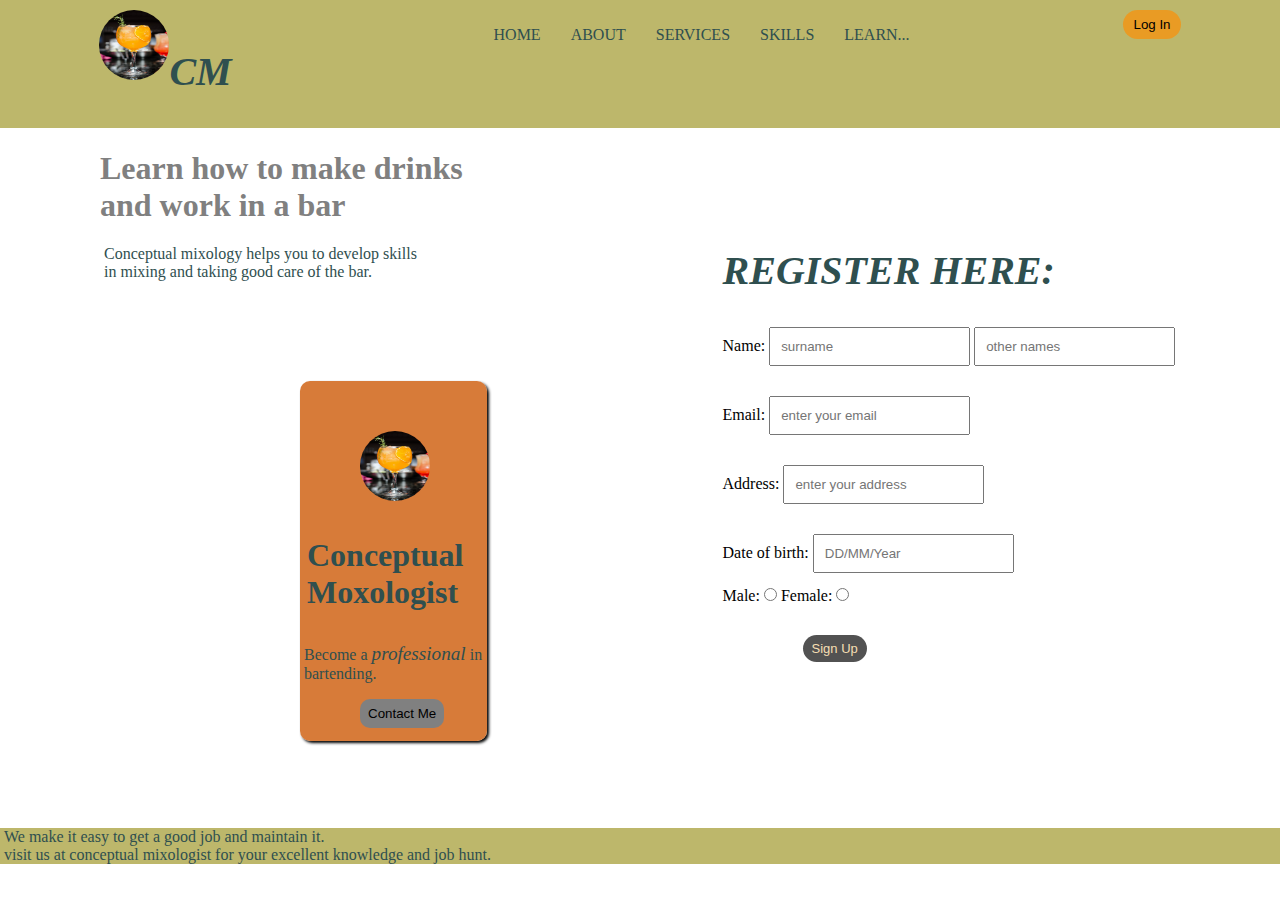
<file: index.html>
<!DOCTYPE html>
<html lang="en">
<head>
    <meta charset="UTF-8">
    <meta http-equiv="X-UA-Compatible" content="IE=edge">
    <meta name="viewport" content="width=device-width, initial-scale=1.0">
    <title>Project 1</title>
    <link rel="stylesheet" href="project.css">
</head>
<body>
    <nav>
        <div class="image_container">
          <div class="image">
          <img src="./imagefolder/pexels-isabella-mendes-338713.jpg" />
          </div>
          <h2>CM</h2>
        </div>
        <div class="ul_container">
           <ul class="list">
              <a href="#">
                <li>HOME</li>
              </a>
              <a href="#">
                <li>ABOUT</li>
              </a>
              <a href="#">
                <li>SERVICES</li>
              </a>
              <a href="#">
                <li>SKILLS</li>
              </a>
              <a href="#">
                <li>LEARN...</li>
              </a>
          </ul>
        </div>
        <div class="button_container">
            <button class="log_in">Log In</button>
        </div>
    </nav>
    <section>
         <div>
            <div class="text_1">
             <h1>Learn how to make drinks<br> and work in a bar</h1>
             <p>Conceptual mixology helps you to develop skills<br> in mixing and taking good care of the bar. </p>
            </div>
            <div class="card">
            <div class="card_image">
                <img src="./imagefolder/pexels-isabella-mendes-338713.jpg" />
            </div>
            <div class="card_text">
                <h3>Conceptual Moxologist</h3>
                <p>Become a <span>professional</span> in  bartending.</p>
            </div>
            <button class="card_button">Contact Me</button>
        </div>
         </div>
         <div class="section_2">
             <form>
                <h2>REGISTER HERE:</h2>
                <label for="name">Name:</label>
                <input type="text" id="name" placeholder="surname">
                <input type="text" id="name" placeholder="other names">
                <br>
                <label for="email">Email:</label>
                <input type="email" id="email" placeholder="enter your email">
                <br>
                <label for="address">Address:</label>
                <input type="text" id="address" placeholder="enter your address">
                <br>
                <label for="date of birth">Date of birth:</label>
                <input type="text" id="date_of_birth" placeholder="DD/MM/Year">
                <br>
                <label for="male">Male:</label>
                <input type="radio" name="Sex" id="male"> 
                <label for="female">Female:</label>
                <input type="radio" name="Sex" id="female">
                <br>
                <button class="sign_up">Sign Up</button>                       
             </form>
         </div>
    </section>
    <footer>
        <div class="footer">
           <p>We make it easy to get a good job and maintain it.
            <br>
              visit us at conceptual mixologist for your excellent knowledge and job hunt.
           </p> 
        </div>
    </footer>
</body>
</html>
</file>
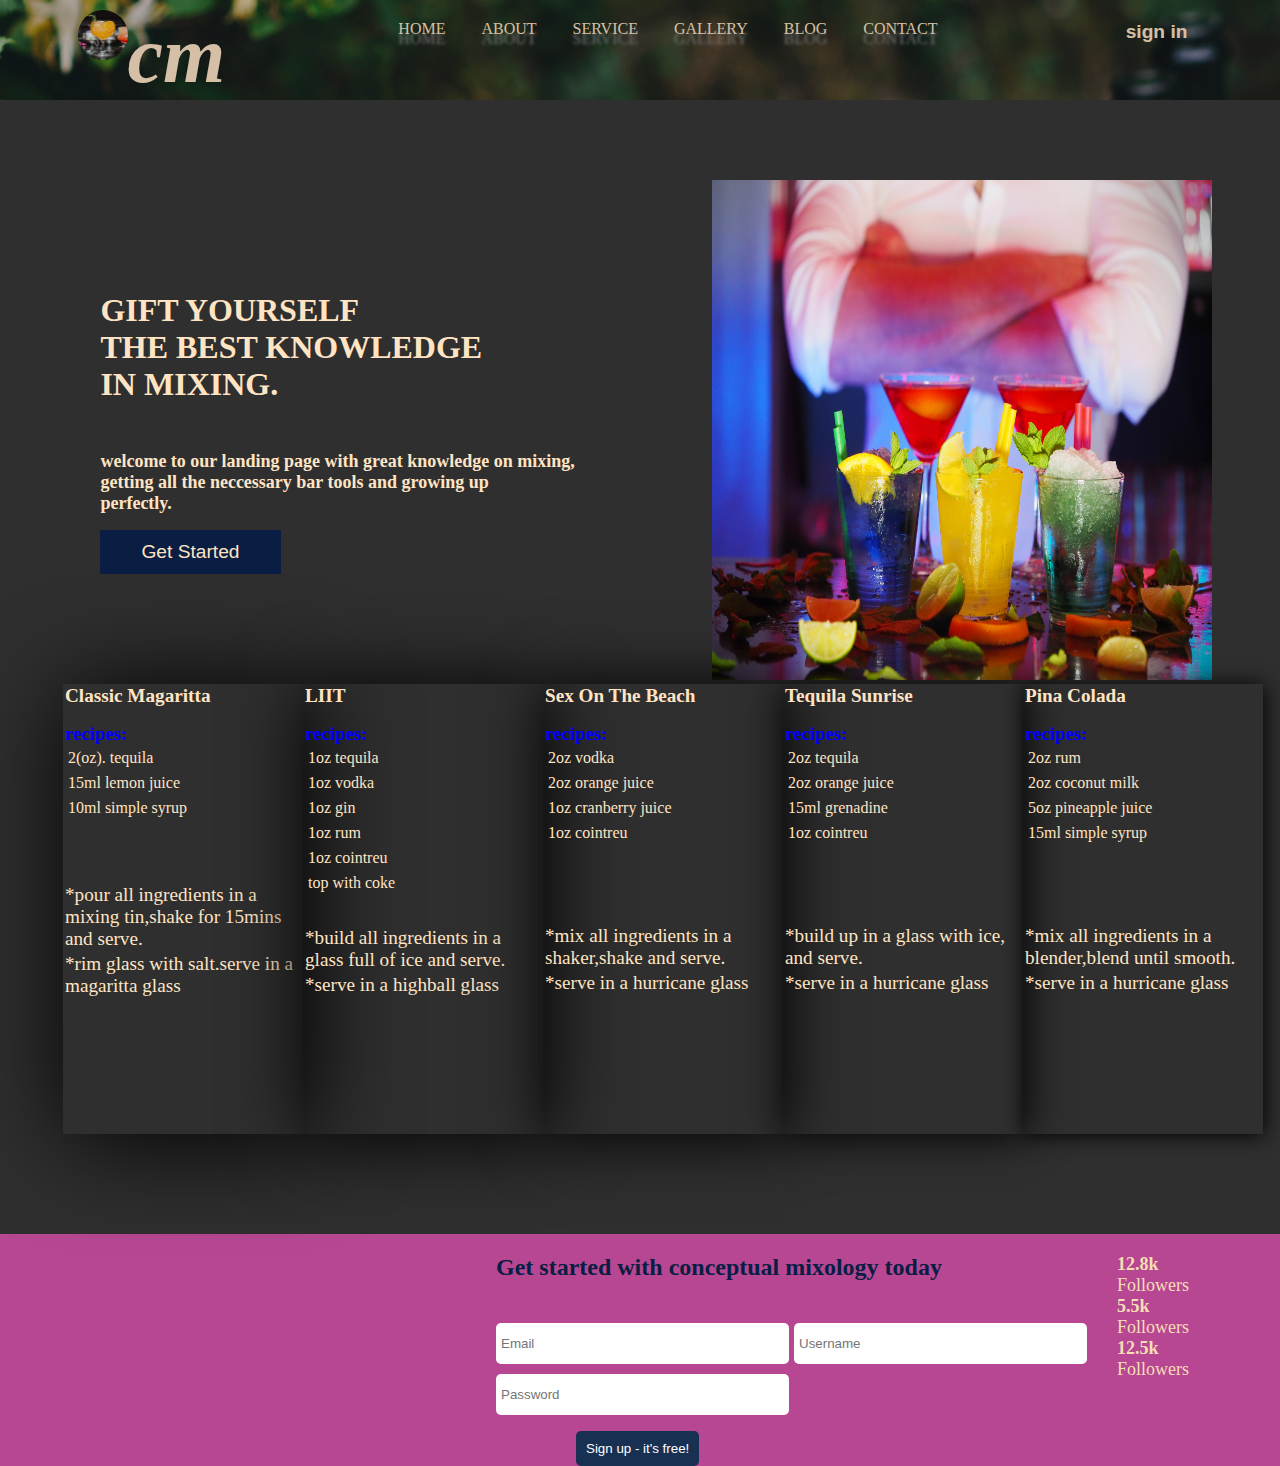
<file: 5cards.html>
<!DOCTYPE html>
<html lang="en">
<head>
    <meta charset="UTF-8">
    <meta http-equiv="X-UA-Compatible" content="IE=edge">
    <meta name="viewport" content="width=device-width, initial-scale=1.0">
    <title>5 cards Landing page</title>
    <link rel="stylesheet" href="5cards.css">
    <link rel="stylesheet" href="https://cdnjs.cloudflare.com/ajax/libs/font-awesome/6.2.1/css/all.min.css" integrity="sha512-MV7K8+y+gLIBoVD59lQIYicR65iaqukzvf/nwasF0nqhPay5w/9lJmVM2hMDcnK1OnMGCdVK+iQrJ7lzPJQd1w==" crossorigin="anonymous" referrerpolicy="no-referrer" />
</head>
<body>
    <nav>
       <div class="logo">
        <img class="image_logo" src="./imagefolder/pexels-isabella-mendes-338713.jpg">
        <h1>cm</h1>
       </div>
       <div class="ul_container">
       <ul>
        <a href="#">
            <li>home</li>
        </a>
        <a href="#">
            <li>about</li>
        </a>
        <a href="#">
            <li>service</li>
        </a>
        <a href="#">
            <li>gallery</li>
        </a>
        <a href="#">
            <li>blog</li>
        </a>
        <a href="#">
            <li>contact</li>
        </a>
       </ul>
       </div>
       <div class="log_in">
        <a href="#">
        <button class="sign_in">sign in</button>
        </a>
       </div>
    </nav>
    <div class="landing_page">
        <div class="landing_page_text">
    <h2 class="title_heading">gift yourself<br> the best knowledge<br> in mixing.</h2>
    <h5 class="title_heading_2">welcome to our landing page with great knowledge on mixing,<br> getting all the neccessary bar tools and growing up<br> perfectly.</h5>
    <button class="landing_page">get started</button>
    </div>
    <div class="landing_page_image">
    <img src="./imagefolder/pexels-energepiccom-110472.jpg" alt="">
    </div>
   </div>
    <main class="overall_container">
     <section class="first_card">
        <div class="card_1">
            <h2>classic magaritta</h2>
           </div>
           <div class="card_1_text">
            <h3>recipes:</h3>
            <li>2(oz). tequila</li>
            <li>15ml lemon juice</li>
            <li>10ml simple syrup</li>
            <p class="pc1_1">*pour all ingredients in a mixing tin,shake for 15mins and serve.</p>
            <p class="pc1_2">*rim glass with salt.serve in a magaritta glass</p>
           </div>
    </section>
    <section class="second_card">
        <div class="card_1">
            <h2>LIIT</h2>
           </div>
           <div class="card_1_text">
            <h3>recipes:</h3>
            <li>1oz tequila</li>
            <li>1oz vodka</li>
            <li>1oz gin</li>
            <li>1oz rum</li>
            <li>1oz cointreu</li>
            <li>top with coke</li>
            <p class="pc2_1">*build all ingredients in a glass full of ice and serve.</p>
            <p class="pc2_2">*serve in a highball glass</p>
           </div>
    </section>
    <section class="third_card">
       <div class="card_1">
            <h2>sex on the beach</h2>
           </div>
           <div class="card_1_text">
            <h3>recipes:</h3>
            <li>2oz vodka</li>
            <li>2oz orange juice</li>
            <li>1oz cranberry juice</li>
            <li>1oz cointreu</li>
            <p class="pc3_1">*mix all ingredients in a shaker,shake and serve.</p>
            <p class="pc3_2">*serve in a hurricane glass</p>
           </div>
    </section>
    <section class="fourth_card"> 
        <div class="card_1">
            <h2>tequila sunrise</h2>
           </div>
           <div class="card_1_text">
            <h3>recipes:</h3>
            <li>2oz tequila</li>
            <li>2oz orange juice</li>
            <li>15ml grenadine </li>
            <li>1oz cointreu</li>
            <p class="pc4_1">*build up in a glass with ice, and serve.</p>
            <p class="pc4_2">*serve in a hurricane glass</p>
           </div>
    </section>
    <section class="fifth_card">
        <div class="card_1">
            <h2>pina colada</h2>
           </div>
           <div class="card_1_text">
            <h3>recipes:</h3>
            <li>2oz rum</li>
            <li>2oz coconut milk</li>
            <li>5oz pineapple juice</li>
            <li>15ml simple syrup</li>
            <p class="pc5_1">*mix all ingredients in a blender,blend until smooth.</p>
            <p class="pc5_2">*serve in a hurricane glass</p>
           </div>
    </section>
</main>
    <footer>
        <form>
        <div><h2>Get started with conceptual mixology today</h2><p></p></div></div>
        <form action="/signup_redirect" data-testid="ui-email-signup-form" data-uuid="OcoNcsw9JC4LvzOoxU7H4" method="POST" class="UiEmailSignupstyles__Form-sc-9nggyw-0gULlji">
            <input type="hidden" name="skipValidation" value="1"/>
            <input type="email" aria-label="Email" data-testid="ui-email-signup-input" name="email" placeholder="Email" class="UiEmailSignupstyles__InputEmail-sc-9nggyw-1ZIOGU"/>
            <form action="/signup_redirect" data-testid="ui-email-signup-form" data-uuid="OcoNcsw9JC4LvzOoxU7H4" method="POST" class="UiEmailSignupstyles__Form-sc-9nggyw-0gULlji">
                <input type="hidden" name="skipValidation" value="1"/>
                <input type="email" aria-label="Email" data-testid="ui-email-signup-input" name="email" placeholder="Username" class="UiEmailSignupstyles__InputEmail-sc-9nggyw-1dddd"/>
                <br>
                <form action="/signup_redirect" data-testid="ui-email-signup-form" data-uuid="OcoNcsw9JC4LvzOoxU7H4" method="POST" class="UiEmailSignupstyles__Form-sc-9nggyw-0ggggg">
                    <input type="hidden" name="skipValidation" value="1"/>
                    <input type="email" aria-label="Email" data-testid="ui-email-signup-input" name="email" placeholder="Password" class="UiEmailSignupstyles__InputEmail-sc-9nggyw-1ZIOGU"/>
            <div class="link-buttonstyles__BxpButton-sc-1utqn26-1kTvXjt"><button type="submit">Sign up - it's free!</button></div></form>
            <p></p>
            <p></p> 
            <p></p>
        </form>  
            <div class="fontawesome_icons">
                <div class="image_icon_1">
                    <i class="fa-brands fa-square-facebook"></i>
                    <h4>12.8k</h4>
                    <p>followers</p>
                </div>
                <div class="image_icon_2">
                    <i class="fa-brands fa-twitter"></i>
                    <h4>5.5k</h4>
                    <p>followers</p>                    
                </div>
                <div class="image_icon_3">
                    <i class="fa-brands fa-linkedin"></i>
                    <h4>12.5k</h4>
                    <p>followers</p>
                </div>
            </div>         
    </footer>
</body>
</html>
</file>
<file: project.css>
body{
    width: 100%;
    height: 100vh;
    margin: 0;
    padding: 0;
    font-family: Georgia, 'Times New Roman', Times, serif;
}
.image_container{
    display: flex;
    padding: 10px 3px 0px 0px;
}
img{
    width: 70px;
    height: 70px;
    border-radius: 100px;
    position: relative;
}
nav{
    display: flex;
    justify-content: space-around;
    background-color: darkkhaki;
}
ul{
    display: flex;
    justify-content: space-around;
    list-style-type: none;
}
li{
    padding: 10px 15px 0px 15px;
}
div ul.list a{
    text-decoration: none;
    color: darkslategray;
}
h2{
    padding: 5px  5px 0px 0px;
    font-size: 40px;
    font-style: italic;
    color: darkslategrey;
}
.button_container{
    padding-top: 10px;
}
button.log_in{
    background-color: rgba(255, 140, 0, 0.664);
    padding: 7px 10px 7px 10px;
    border-radius: 15px;
    border: none;
    cursor: pointer;
}
section{
    display: flex;
}
.text_1{
    margin-left: 100px;
}
h1{
    font-size: xx-large;
    color: grey;
}
.card_image{
    margin-left: 60px;
    margin-top: 100px;
    padding-top: 50px;
}
span{
    font-style: italic;
    color: darkslategrey;
    font-size: larger;
}
button.card_button{
    padding: 7px 8px 7px 8px;
    margin-left: 60px;
    background-color: grey;
    border-radius: 10px;
    border: none;
    cursor: pointer;
}
.card{
    background-color: rgba(210, 105, 30, 0.877);
    width: 30%;
    height: 60%;
    margin-left: 300px;
    border-radius: 10px;
    box-shadow: 2px 2px 3px  black;
}
h3{
    font-size: xx-large;
    color: darkslategray;
    margin-left: 7px;
}
p{
    margin-left: 4px;
    color: darkslategrey;
}
.section_2{
    padding: 80px 30px 0px 0px;
    margin-left: 100px;
}
#name{
    margin: 0px 0px 15px 0px;
    padding: 10px 10px 10px 10px;
}
#email{
    margin: 15px 0px 0px 0px;
    padding: 10px 10px 10px 10px;
}
#address{
    margin: 30px 0px 0px 0px;
    padding: 10px 10px 10px 10px;
}
#date_of_birth{
    margin: 30px 0px 0px 0px;
    padding: 10px 10px 10px 10px;
}
#male{
    margin: 15px 0px 0px 0px;
}
#female{
    margin: 15px 0px 0px 0px;
}
button.sign_up{
    background-color: rgba(0, 0, 0, 0.678);
    font-size:small;
    color: wheat;
    border-radius: 30px;
    border: none;
    margin-top: 30px;
    margin-left: 80px;
    padding: 6px 9px 6px 9px;
    cursor: pointer;
}
footer{
    margin-top: 100px;
    background-color: darkkhaki;
}
</file>
<file: 5cards.css>
*{
    margin: 0;
    padding: 0;
}
body{
    width: 100%;
    height: 100vh;
    background-color: rgba(0, 0, 0, 0.815);
    background-size: cover;
}
nav{
    display: flex;
    justify-content: space-around;
    background: url(./imagefolder/pexels-nadi-lindsay-2672898.jpg);
    background-size: cover;
    opacity: 0.8;
    height: 100px;
}
.logo{
    display: flex;
    height: 70px;
    margin-top: 10px;
}
img.image_logo{
    width: 50px;
    height: 50px;
    border-radius: 100%;
}
h1{
    font-size: 5rem;
    font-style: italic;
    font-stretch: expanded;
    color: bisque;

}
ul{
    display: flex;
    list-style-type: none;
}
li{
    padding: 20px 18px 10px 18px;
}
div ul a{
    text-decoration: none;
    color: bisque;
    text-transform: uppercase;
    text-shadow: 0px 10px 3px grey;
}
button.sign_in{
    margin-top: 15px;
    padding: 6px 15px 6px 15px;
    font-weight: bold;
    font-size: larger;
    color: bisque;
    cursor: pointer;
    border: none;
    background: none;
}
a:hover button.sign_in{
    color: blue;
}
.landing_page{
    display: flex;
    justify-content: space-around;
}
.title_heading{
    color: bisque;
    margin-top: 12rem;
    margin-left: 2rem;
    text-transform: uppercase;
    font-stretch: expanded;
    font-size: xx-large;
    
}
.title_heading_2{
    color: bisque;
    margin-top: 3rem;
    margin-left: 2rem;
    font-size: large;
}
button.landing_page{
    margin-top: 1rem;
    margin-left: 2rem;
    padding: 10px 40px 10px 40px;
    font-size: larger;
    text-transform: capitalize;
    background-color: #091e42;
    color: bisque;
    border: 1.5px solid #091e42;
    cursor: pointer;
}
.landing_page_image img{
    width: 500px;
    height: 500px;
    margin-top: 5rem;
}
.overall_container{
    display: flex;
    margin-left: 63px;
}
.first_card{
    width: 15rem;
    height: 50vh;
    list-style-type: none;
    box-shadow: 5px 5px 100px black;
}
.first_card:hover{
    background-color: purple;
}
.card_1 h2{
    font-size: larger;
    margin-top: 1px;
    margin-left: 2px;
    color: bisque;
    text-transform: capitalize;
}
.card_1_text h3{
    margin-top: 5px;
    margin-left: 2px;
    color: blue;
}
.card_1_text li{
    padding: 5px;
    color: bisque;
    font-size: 1rem;
    line-height: 15px;
}
.card_1_text p{
    margin-top: 3px;
    font-size: 1.2rem;
    color: bisque;
    margin-left: 2px;
}
.card_1_text p.pc1_1{
    margin-top: 4rem;
}
section.second_card{
    width: 15rem;
    height: 50vh;
    list-style-type: none;
    box-shadow: 4px 4px 80px black;
}
.second_card:hover{
    background-color: #091e42;
}
.card_1_text p.pc2_1{
    margin-top: 2rem;
}
section.third_card{
    width: 15rem;
    height: 50vh;
    list-style-type: none;
    box-shadow: 3px 3px 60px black;
}
.third_card:hover{
    background-color: #e24fb3;
}
.card_1_text p.pc3_1{
    margin-top: 5rem;
}
section.fourth_card{
    width: 15rem;
    height: 50vh;
    list-style-type: none;
    box-shadow: 2px 2px 40px black;
}
.fourth_card:hover{
    background-color: brown;
}
.card_1_text p.pc4_1{
    margin-top: 5rem;
}
section.fifth_card{
    width: 15rem;
    height: 50vh;
    list-style-type: none;
    box-shadow: 1px 1px 20px black;
}
.fifth_card:hover{
    background-color: darkorange;
}
.card_1_text p.pc5_1{
    margin-top: 5rem;
}
.image_icon_1 i{
    width: 20px;
    height: 4vh;
    color: #183153;
    font-size: xx-large;
}
.image_icon_2 i{
    width: 20px;
    height: 4vh;
    font-size: xx-large;
    color: #183153;
}
.image_icon_3 i{
    width: 20px;
    height: 4vh;
    font-size: xx-large;
    color: #183153;
}
div.fontawesome_icons{
    justify-content: space-around;
    margin-top: 20px;
    color: wheat;
    text-transform: capitalize;
    font-size: large;
    margin-left: 30px;
}
footer{
    margin-top: 100px;
    background-color:  #e24fb3c2;
    display: flex;
}
form{
    margin-left: 1rem;
}
form h2{
    margin-bottom: 2rem;
    margin-left: 30rem;
    color: #091e42;
}
h2{
        display: block;
        font-size: 1.5em;
        margin-block-start: 0.83em;
        margin-block-end: 0.83em;
        margin-inline-start: 0px;
        margin-inline-end: 0px;
        font-weight: bold;
}
input {
    writing-mode: horizontal-tb !important;
    text-rendering: auto;
    color: fieldtext;
    letter-spacing: normal;
    word-spacing: normal;
    text-transform: none;
    text-indent: 0px;
    text-shadow: none;
    padding-top: 13px;
    padding-bottom: 13px;
    padding-left: 5px;
    margin-top: 10px;
    width: 18rem;
    border: none;
    border-radius: 5px;
    
}
input.UiEmailSignupstyles__InputEmail-sc-9nggyw-1dddd{
    margin-left: 1px;
}
form.UiEmailSignupstyles__Form-sc-9nggyw-0ggggg{
}
form input{
    margin-left: 30rem;
}
.link-buttonstyles__BxpButton-sc-1utqn26-1kTvXjt button{
    padding: 10px 10px 10px 10px;
    background-color: #183153;
    color: white;
    border: none;
    border-radius: 5px;
    margin-left: 35rem;
    margin-top: 1rem;
    cursor: pointer;
}
</file>
